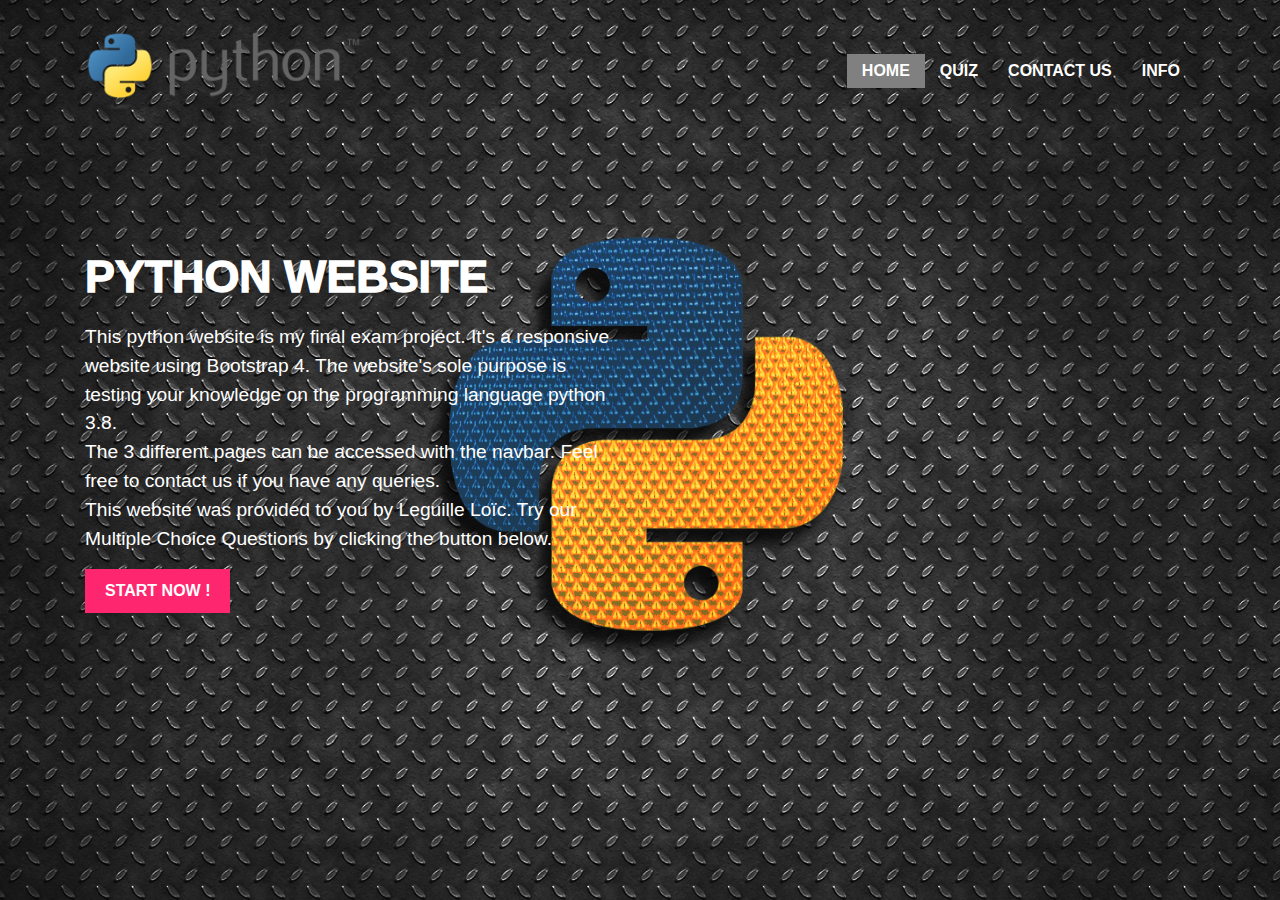
<file: python quiz website/index.html>
<!DOCTYPE html>
<html lang="en">
  <head>
    <title>Python Website</title>
    <meta charset="utf-8">
    <meta name="viewport" content="width=device-width, initial-scale=1">
    <link rel="stylesheet" href="https://maxcdn.bootstrapcdn.com/bootstrap/4.5.0/css/bootstrap.min.css">
    <script src="https://ajax.googleapis.com/ajax/libs/jquery/3.5.1/jquery.min.js"></script>
    <script src="https://cdnjs.cloudflare.com/ajax/libs/popper.js/1.16.0/umd/popper.min.js"></script>
    <script src="https://maxcdn.bootstrapcdn.com/bootstrap/4.5.0/js/bootstrap.min.js"></script>
    <script src="js/info.js"></script>
    <link href="css/style.css" rel="stylesheet">
  </head>
  <body>

    <!-- Navigation -->
    <header>
      <div class="container">
        <nav class="navbar navbar-expand-lg navbar-dark">
          <a class="navbar-brand" href="#" title="Python">
            <img class="navbar-brand" src="img/python.png" alt=Python>
          </a>
          <button class="navbar-toggler" type="button" data-toggle="collapse" data-target="#navbarSupportedContent"
          aria-controls="navbarSupportedContent" aria-expanded="false" aria-label="Toggle navigation">
            <span class="navbar-toggler-icon"></span>
          </button>

          <div class="collapse navbar-collapse" id="navbarSupportedContent">
            <ul class="navbar-nav ml-lg-auto">
              <li class="nav-item active">
                <a class="nav-link" href="#">Home<span class="sr-only"></span></a>
              </li>
              <li class="nav-item">
                <a class="nav-link" href="quiz.html">Quiz</a>
              </li>
              <li class="nav-item">
                <a class="nav-link" href="contact.html">Contact Us</a>
              </li>
              <li class="nav-item">
                <a class="nav-link" href="info.html">Info</a>
              </li>
            </ul>
          </div>
        </nav>
      </div>
    </header>

    <section class="banner">
      <div class="container">
        <div class="row">
          <div class="col-sm-6">
            <h2>Python Website</h2>
            <p>This python website is my final exam project. It's a responsive website using Bootstrap 4.
              The website's sole purpose is testing your knowledge on the programming language python 3.8. <br>
              The 3 different pages can be accessed with the navbar. Feel free to contact us if you have any queries. <br>
              This website was provided to you by Leguille Loïc. Try our Multiple Choice Questions by clicking the button below.
            </p>
              <a href="quiz.html" class="btnD1">Start Now !</a>
          </div>
        </div>
      </div>
    </section>

  </body>
</html>
</file>
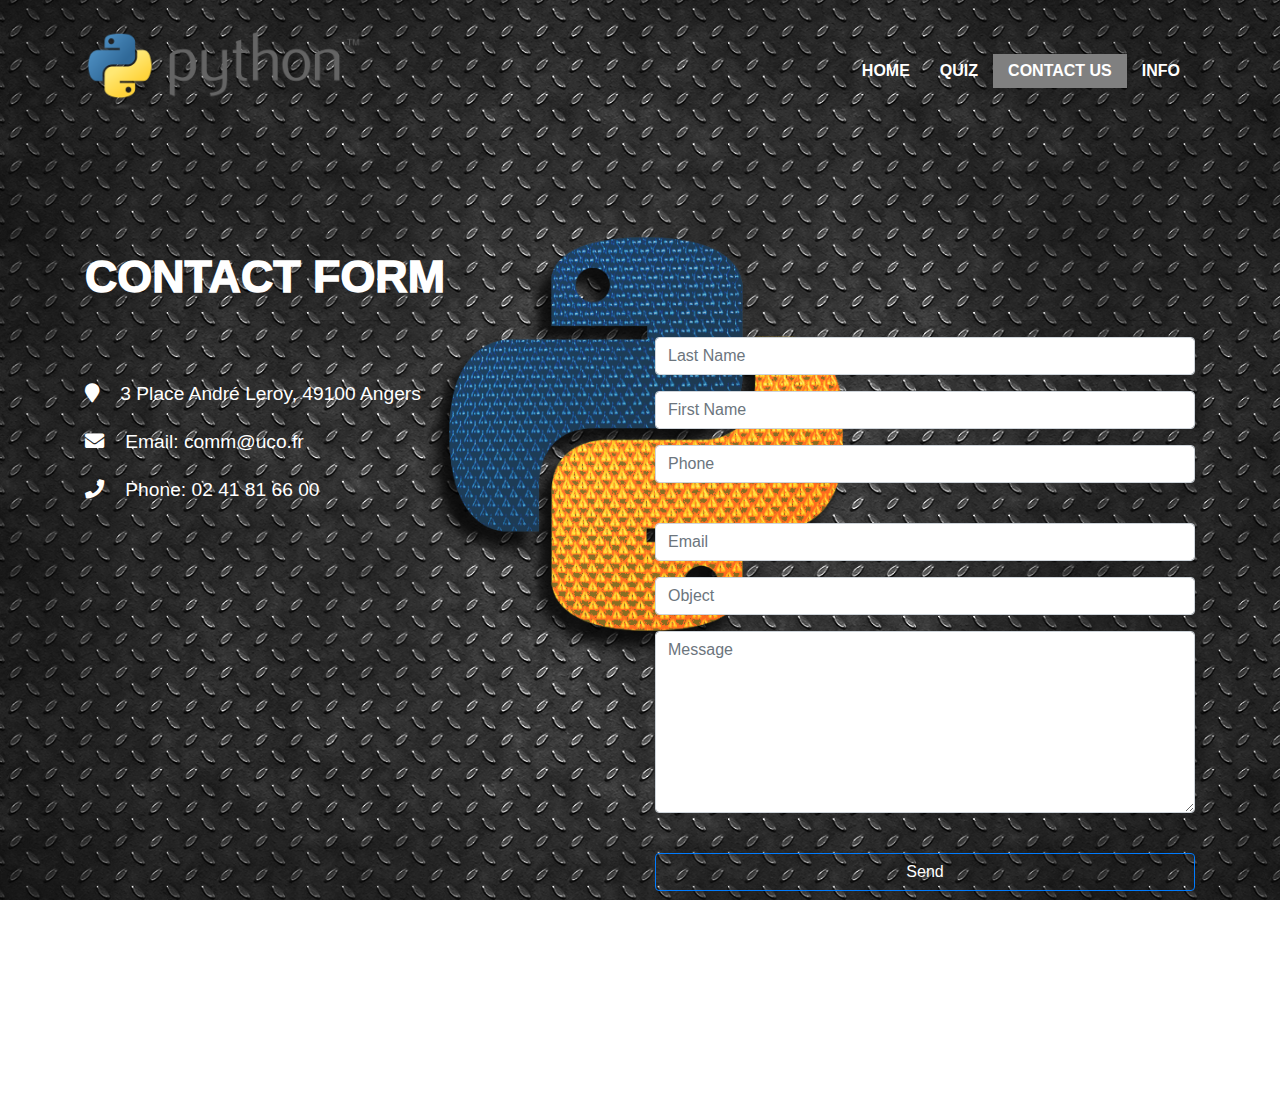
<file: python quiz website/contact.html>
<!DOCTYPE html>
<html lang="en">
  <head>
    <title>Python Website</title>
    <meta charset="utf-8">
    <meta name="viewport" content="width=device-width, initial-scale=1">
    <link rel="stylesheet" href="https://maxcdn.bootstrapcdn.com/bootstrap/4.5.0/css/bootstrap.min.css">
    <script src="https://ajax.googleapis.com/ajax/libs/jquery/3.5.1/jquery.min.js"></script>
    <script src="https://cdnjs.cloudflare.com/ajax/libs/popper.js/1.16.0/umd/popper.min.js"></script>
    <script src="https://maxcdn.bootstrapcdn.com/bootstrap/4.5.0/js/bootstrap.min.js"></script>
    <link rel="stylesheet" href="https://cdnjs.cloudflare.com/ajax/libs/font-awesome/5.13.0/css/all.min.css">
    <link href="css/style.css" rel="stylesheet">
  </head>
  <body>

    <!-- Navigation -->
    <header>
      <div class="container">
        <nav class="navbar navbar-expand-lg navbar-dark">
          <a class="navbar-brand" href="index.html" title="Python"><img class="navbar-brand" src="img/python.png" alt=Python></a>
          <button class="navbar-toggler" type="button" data-toggle="collapse" data-target="#navbarSupportedContent"
          aria-controls="navbarSupportedContent" aria-expanded="false" aria-label="Toggle navigation">
            <span class="navbar-toggler-icon"></span>
          </button>

          <div class="collapse navbar-collapse" id="navbarSupportedContent">
            <ul class="navbar-nav ml-lg-auto">
              <li class="nav-item">
                <a class="nav-link" href="index.html">Home<span class="sr-only"></span></a>
              </li>
              <li class="nav-item">
                <a class="nav-link" href="quiz.html">Quiz</a>
              </li>
              <li class="nav-item active">
                <a class="nav-link" href="#">Contact Us</a>
              </li>
              <li class="nav-item">
                <a class="nav-link" href="info.html">Info</a>
              </li>
            </ul>
          </div>
        </nav>
      </div>
    </header>

    <section class="banner">
      <div class="container">
        <h2>Contact form</h2>
        <hr>

        <div class="row">

          <div class="col-md-5">
            <br>
            <p><i class="fa fa-map-marker"></i> &nbsp;&nbsp; 3 Place André Leroy, 49100 Angers</p>
            <p><i class="fa fa-envelope"></i> &nbsp;&nbsp; Email: comm@uco.fr</p>
            <p><i class="fa fa-phone"></i> &nbsp;&nbsp; Phone: 02 41 81 66 00</p>
          </div>

          <div class="col-md-1"></div>

          <br><br><br><br>

          <div class="col-md-6">
            <form>
              <div class="form-group">
                <input type="text" placeholder="Last Name" class="form-control">
              </div>

              <div class="form-group">
                <input type="text" placeholder="First Name" class="form-control">
              </div>

              <div class="form-group">
                <input type="number" placeholder="Phone" class="form-control">
              </div>
              <br>
              <div class="form-group">
                <input type="email" placeholder="Email" class="form-control">
              </div>

              <div class="form-group">
                <input type="text" placeholder="Object" class="form-control">
              </div>

              <div class="form-group">
                <textarea class="form-control" placeholder="Message" rows="7"></textarea>
              </div>
              <br>
              <div class="form-group">
                <button class="btn btn-primary btn-block">Send</button>
              </div>
            </form>
          </div>
        </div>
      </div>
    </section>

  </body>
</html>
</file>
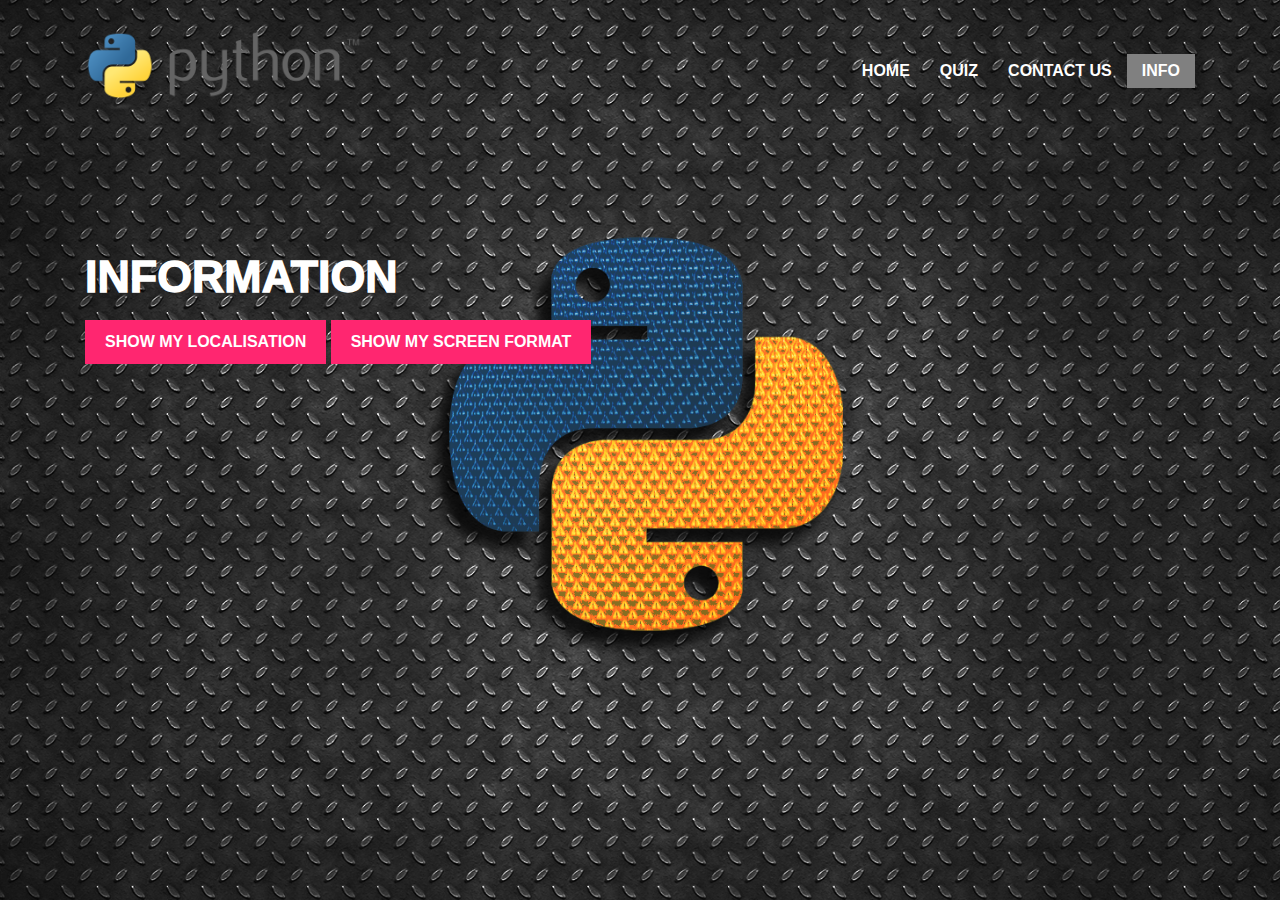
<file: python quiz website/info.html>
<!DOCTYPE html>
<html lang="en">
  <head>
    <title>Python Website</title>
    <meta charset="utf-8">
    <meta name="viewport" content="width=device-width, initial-scale=1">
    <link rel="stylesheet" href="https://maxcdn.bootstrapcdn.com/bootstrap/4.5.0/css/bootstrap.min.css">
    <script src="https://ajax.googleapis.com/ajax/libs/jquery/3.5.1/jquery.min.js"></script>
    <script src="https://cdnjs.cloudflare.com/ajax/libs/popper.js/1.16.0/umd/popper.min.js"></script>
    <script src="https://maxcdn.bootstrapcdn.com/bootstrap/4.5.0/js/bootstrap.min.js"></script>

    <link href="css/style.css" rel="stylesheet">
  </head>
  <body>

    <!-- Navigation -->
    <header>
      <div class="container">
        <nav class="navbar navbar-expand-lg navbar-dark">
          <a class="navbar-brand" href="#" title="Python"><img class="navbar-brand" src="img/python.png" alt=Python></a>
          <button class="navbar-toggler" type="button" data-toggle="collapse" data-target="#navbarSupportedContent"
          aria-controls="navbarSupportedContent" aria-expanded="false" aria-label="Toggle navigation">
            <span class="navbar-toggler-icon"></span>
          </button>

          <div class="collapse navbar-collapse" id="navbarSupportedContent">
            <ul class="navbar-nav ml-lg-auto">
              <li class="nav-item">
                <a class="nav-link" href="index.html">Home<span class="sr-only"></span></a>
              </li>
              <li class="nav-item">
                <a class="nav-link" href="quiz.html">Quiz</a>
              </li>
              <li class="nav-item">
                <a class="nav-link" href="contact.html">Contact Us</a>
              </li>
              <li class="nav-item active">
                <a class="nav-link" href="#">Info</a>
              </li>
            </ul>
          </div>
        </nav>
      </div>
    </header>

    <section class="banner">
      <div class="container">
        <div class="row">
          <div class="col-sm-6">
            <h2>Information</h2>
            <button class="btnD1" id="localisation" onclick="getLocation()">Show my localisation</button>
            <button class="btnD1" id="format" onclick="getFormat()">Show my screen format</button>
          </div>
        </div>
      </div>
    </section>

    <script src="js/info.js"></script>
  </body>
</html>
</file>
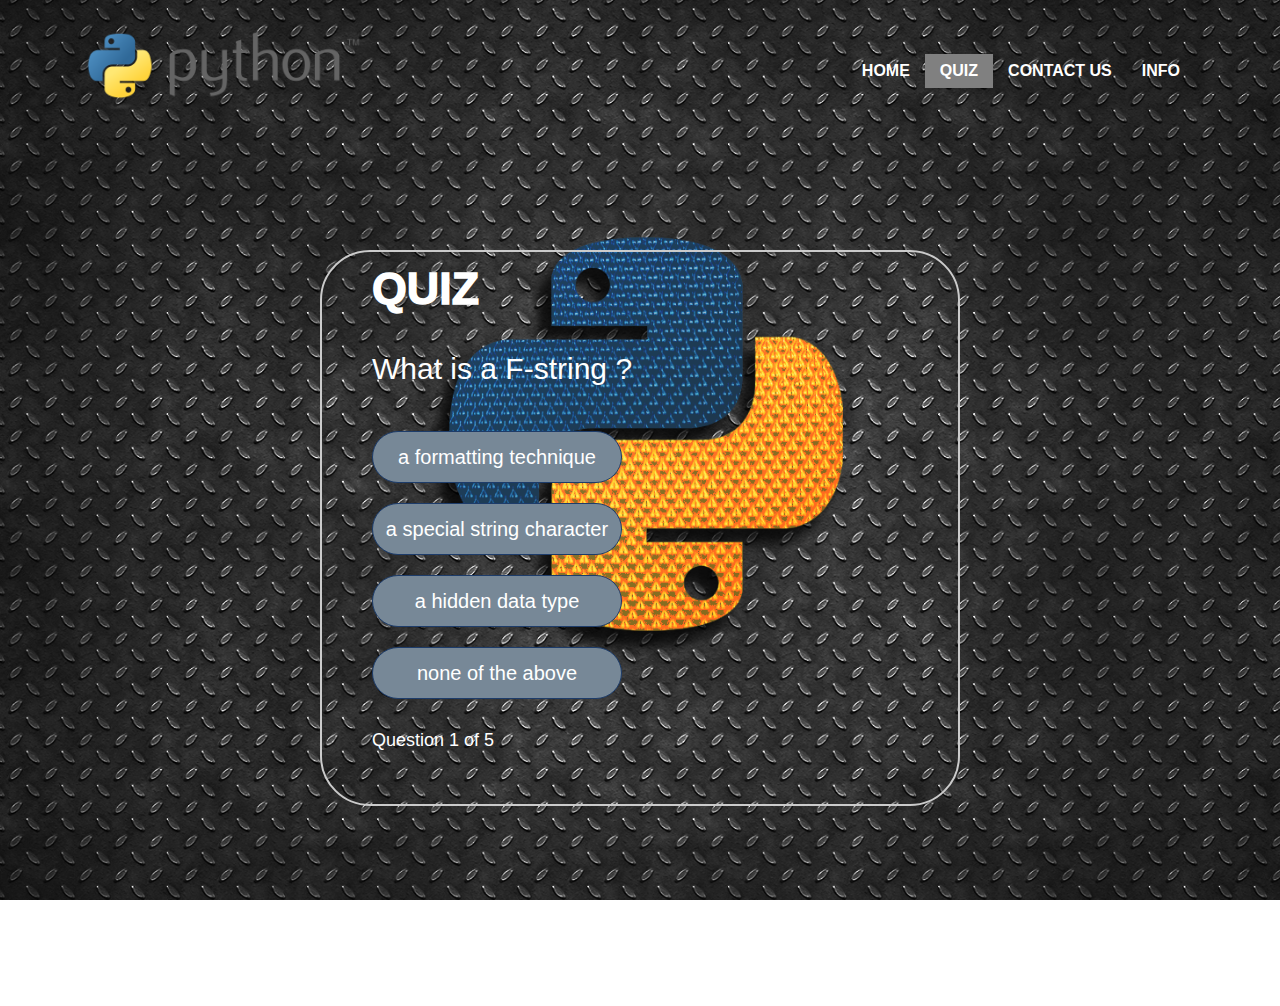
<file: python quiz website/quiz.html>
<!DOCTYPE html>
<html lang="en">
  <head>
    <title>Python Website</title>
    <meta charset="utf-8">
    <meta name="viewport" content="width=device-width, initial-scale=1">
    <link rel="stylesheet" href="https://maxcdn.bootstrapcdn.com/bootstrap/4.5.0/css/bootstrap.min.css">
    <script src="https://ajax.googleapis.com/ajax/libs/jquery/3.5.1/jquery.min.js"></script>
    <script src="https://cdnjs.cloudflare.com/ajax/libs/popper.js/1.16.0/umd/popper.min.js"></script>
    <script src="https://maxcdn.bootstrapcdn.com/bootstrap/4.5.0/js/bootstrap.min.js"></script>
    <link href="css/style.css" rel="stylesheet">
  </head>
  <body>

    <!-- Navigation -->
    <header>
      <div class="container">
        <nav class="navbar navbar-expand-lg navbar-dark">
          <a class="navbar-brand" href="index.html" title="Python"><img class="navbar-brand" src="img/python.png" alt=Python></a>
          <button class="navbar-toggler" type="button" data-toggle="collapse" data-target="#navbarSupportedContent"
          aria-controls="navbarSupportedContent" aria-expanded="false" aria-label="Toggle navigation">
            <span class="navbar-toggler-icon"></span>
          </button>

          <div class="collapse navbar-collapse" id="navbarSupportedContent">
            <ul class="navbar-nav ml-lg-auto">
              <li class="nav-item">
                <a class="nav-link" href="index.html">Home<span class="sr-only"></span></a>
              </li>
              <li class="nav-item active">
                <a class="nav-link" href="#">Quiz</a>
              </li>
              <li class="nav-item">
                <a class="nav-link" href="contact.html">Contact Us</a>
              </li>
              <li class="nav-item">
                <a class="nav-link" href="info.html">info</a>
              </li>
            </ul>
          </div>
        </nav>
      </div>
    </header>

    <section class="banner">
      <div class="grid col-sm-6">
        <div id="quiz">
          <h2>Quiz</h2>

          <p id="question"></p>

          <div class="buttons">
              <button id="btn0"><span id="choice0"></span></button>
              <button id="btn1"><span id="choice1"></span></button>
              <button id="btn2"><span id="choice2"></span></button>
              <button id="btn3"><span id="choice3"></span></button>
          </div>

          <footer>
              <p id="progress">Question x of y</p>
          </footer>
        </div>
      </div>

    </section>

    <script src="js/quiz.js"></script>
    <script src="js/question.js"></script>
    <script src="js/app.js"></script>
  </body>
</html>
</file>
<file: python quiz website/css/style.css>
header {
  position: absolute;
  z-index: 10;
  width: 100%;
}

.navbar {
  padding: 20px 0;
}
.navbar-brand {
  max-width: 50%;
  height: auto;
  font-weight: 800;
  text-transform: uppercase;
  font-size: 2em;
  color: #808080;
}
.nav-item {
  font-weight: 800;
  text-transform: uppercase;
}
.navbar-dark .navbar-nav .nav-item .nav-link:hover,
.navbar-dark .navbar-nav .nav-item.active .nav-link {
  background: #808080;
  color: #fff;
}
.navbar-dark .navbar-nav .nav-item .nav-link {
  color: #fff;
  padding: 5px 15px;
}
.banner {
  position: relative;
  background: url('background.png');
  min-height: 100vh;
  background-size: cover;
  background-position: center center;
  background-repeat: no-repeat;
  background-attachment: fixed;
  background-color: #ffffff;
  padding: 250px 0 200px;
}
.banner h2 {
  margin: 0;
  padding: 0;
  font-size: 2.8em;
  font-weight: 1000;
  color: #fff;
  text-transform: uppercase;
}
.banner p {
  margin: 1em 0 0;
  padding: 0;
  font-size: 1.2em;
  line-height: 1.5em;
  color: #fff;
}
.btnD1 {
  display: inline-block;;
  margin: 1em 0 0;
  background: #ff2670;
  color: #fff;
  padding: 10px 20px;
  text-transform: uppercase;
  border: none;
  font-weight: 800;
}
.btnD1:hover {
  color: #fff;
  text-decoration: none;
}
.navbar-dark .navbar-toggler {
  border: none;
  color: #7f7f7f;
  border: 2px solid #7f7f7f;
  border-radius: 0;
  outline: none;
}
.navbar-collapse {
  background: #ff000000;
}
.contact-form {
  background: rgba(0, 0, 0, .6);
  color: white;
  margin-top: 100px;
  padding: 20px;
  box-shadow: 0px 0px 10px 3px grey;
}
.btn-primary {
  width: 50%
  letter-spacing: 2px;
  background: transparent;
  transition: all 0.5s ease-in-out;
}
.btn-primary:hover {
  transform: scale(1.05);
}
.grid {
    margin: 0 auto;
    padding: 10px 50px 50px 50px;
    border-radius: 50px;
    border: 2px solid #cbcbcb;
}
#score {
    text-align: center;
    font-size: 30px;
}
.grid #question {
    font-size: 30px;
}
.buttons {
    margin-top: 30px;
}
#btn0, #btn1, #btn2, #btn3 {
    background-color: #778897;
    width: 250px;
    font-size: 20px;
    color: #fff;
    border: 1px solid #1D3C6A;
    border-radius: 50px;
    margin: 10px 40px 10px 0px;
    padding: 10px 10px;
}
#btn0:hover, #btn1:hover, #btn2:hover, #btn3:hover {
    cursor: pointer;
    background-color: #57636e;
}
#btn0:focus, #btn1:focus, #btn2:focus, #btn3:focus {
    outline: 0;
}
#progress {
    font-size: 18px;
}

@media (max-width: 768px) {
  .banner {
    padding: 200px 0;
  }
  .banner h2 {
    font-size: 1.8em;
  }
}
</file>
